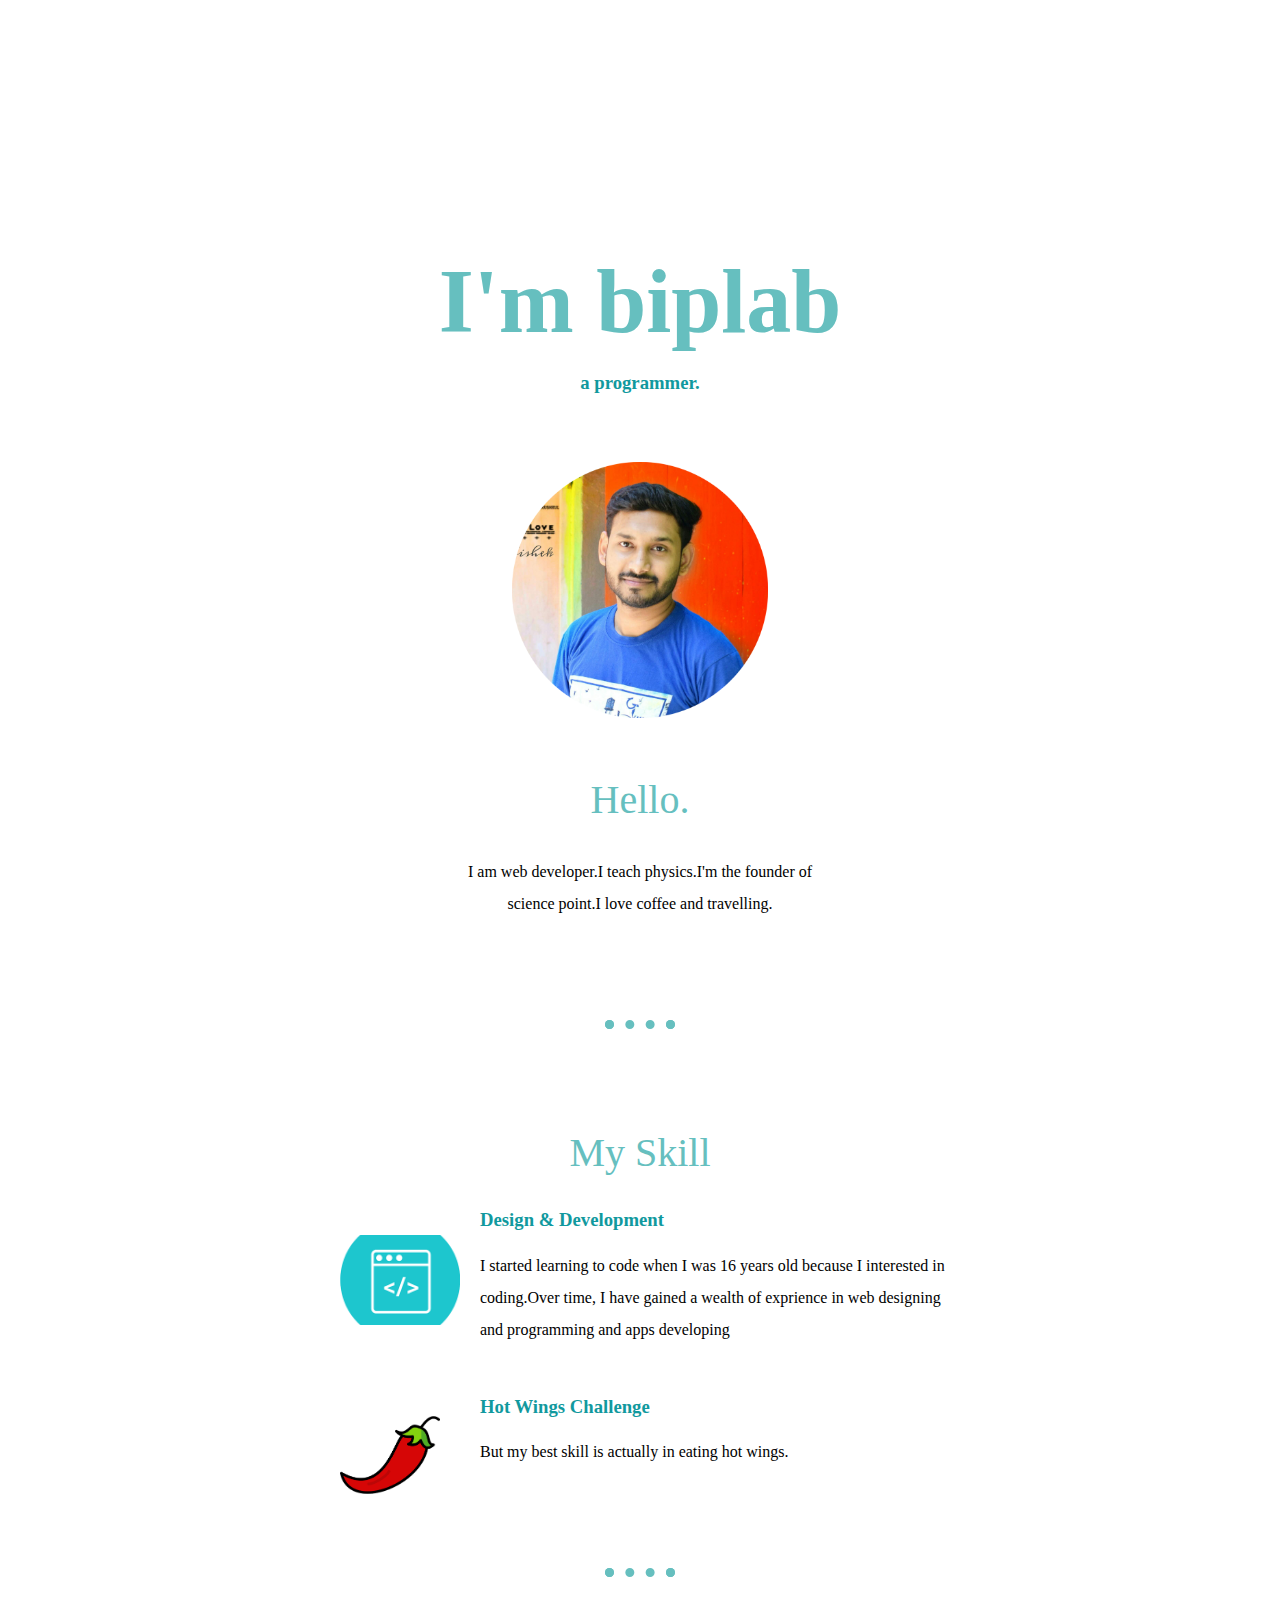
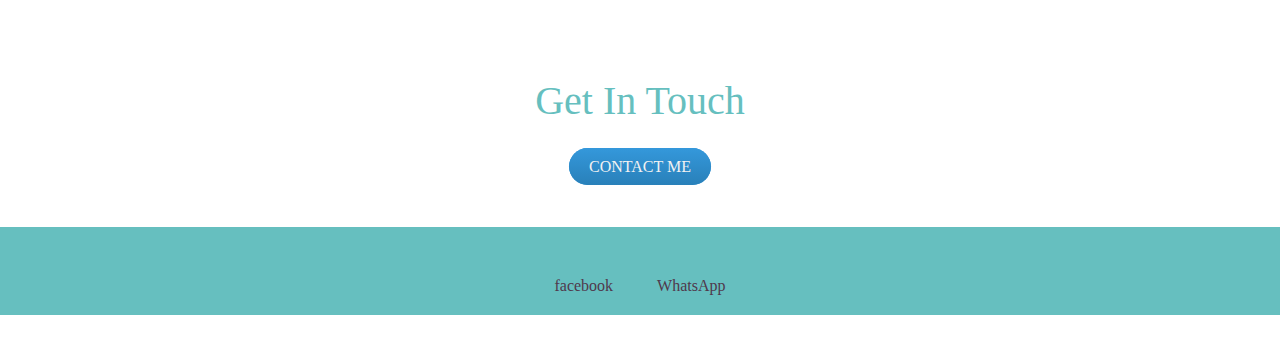
<file: index.html>
<!DOCTYPE html>
<html>
<head>
	<meta charset="utf-8">
	<meta name="viewport" content="width=device-width, initial-scale=1">
	<title>biplab bala</title>
	<link rel="stylesheet" type="text/css" href="styles.css">

</head>
<body>
	<div class="top-container">
		
		<h1>I'm biplab</h1>
		<h3>a <span class="pro">pro</span>grammer.</h3>
		<img class="image" src="images/890.png" alt="my image">
		<h2>Hello.</h2>
		<p class="intro">I am web developer.I teach physics.I'm the founder of science point.I love coffee and travelling.</p>
    </div>
        <hr>

	   
	<div class="middle-container">
		</div class="skill">

	     <h2>My Skill</h2>
	       <div class="skill-row">
		       <img class="code-img" src="images/456.png" alt="code image"> 

		       <h3>Design & Development</h3>
		       <p>I started learning to code when I was 16 years old because I interested in coding.Over time, I have gained a wealth of exprience in web designing and programming and apps developing </p>
            </div>  
	       <div class="skill-row">
	      	    <img class="chilli-img" src="images/chilli.png" alt="chilli">
	   	        <h3>Hot Wings Challenge</h3>
	   	        <p>But my best skill is actually in eating hot wings.</p>
           </div>
        </div>
      
    </div>
    <hr>
     <div class="contact-me">
            <h2>Get In Touch</h2>
            <a class="btn" href="contact.html">CONTACT ME</a>
           
            
            
      </div>

   <div class="bottom-container">
   	   <a class="footer-link" href="https://www.facebook.com/profile.php?id=100005719127195">facebook</a>
   	   <a class="footer-link" href="contact.html">WhatsApp</a>


    </div>

</body>
</html>
</file>
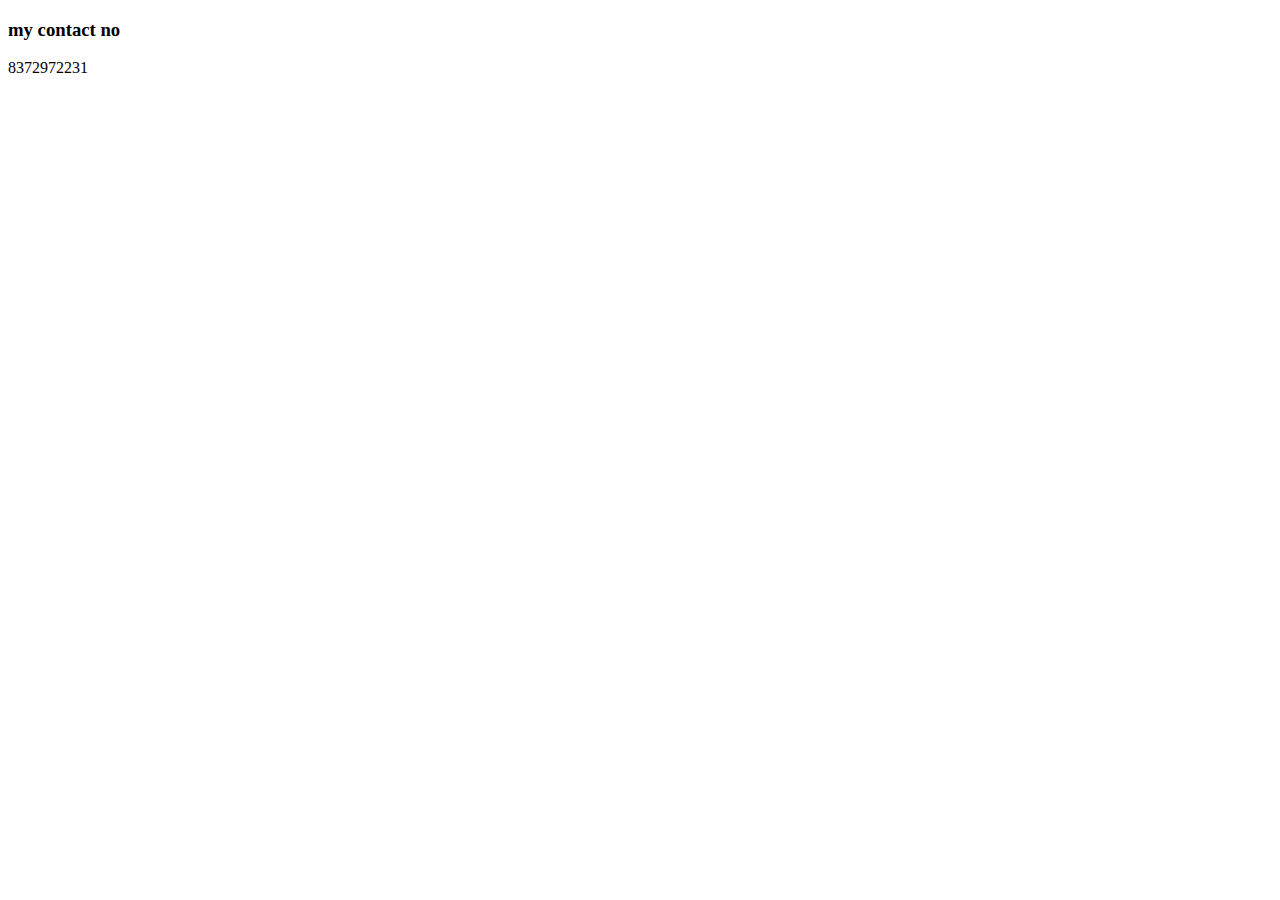
<file: contact.html>
<!DOCTYPE html>
<html>
<head>
	<meta charset="utf-8">
	<meta name="viewport" content="width=device-width, initial-scale=1">
	<title>contact me</title>

</head>
<body>
	<h3>my contact no</h3>
	<p>8372972231</p>

</body>
</html>
</file>
<file: styles.css>
body {

	color: 40514E;
	margin: 0;
	text-align: center;
	font-family: 'Merriweather' serif;

}
h1 {
	color: #66BFBF;
	font-size: 5.625rem;
    margin: 50px auto 0 auto;
	font-family: 'Sacramento', cursive;
	}


h2 {
	color: #66BFBF;
	font-family: 'Montserrat' sans-serif;
	font-size: 2.5rem;
	font-weight: normal;

}

h3 {
    color: #11999E;
    font-family: 'Montserrat' sans-serif;
}
p {
	line-height: 2;
}
 hr {
 	border: dotted #66BFBF 9px;
 	border-bottom: none;
 	width: 4%;
 	margin: 100px auto;

 }


.top-container {
	
	
	padding-top: 200px;
} 

.middle-container {

	
}

.bottom-container {
	padding-bottom: 20px;
	background-color: #66BFBF;
	padding: 50px 0 20px;
}
a {
	color: #50394c;
	font-family: 'Montserrat' sans-serif;
	margin: 10px 20px;
	text-decoration: none;
	
}
a:hover {
	color: #EAF6F6;
}

.image {
	padding-top: 50px;
	width: 20%;
	padding-bottom: 20PX;
}

.intro {
	width: 30%;
	margin: auto;
	
}
.skill-row {

	width: 50%;
	margin: 20px auto 50px auto;
	text-align: left;
	

}
.code-img {
	width: 120px;
	float: left;
	margin: 26px 20px auto;
}
.chilli-img {
	width: 100px;
	float: left;
	margin: 20px;
	margin-right: 40px;
	
}
.contact-me {
	height: 150px;

	
}
.footer-link {
	padding-bottom: 50px;
}

.btn {
  background: #3498db;
  background-image: -webkit-linear-gradient(top, #3498db, #2980b9);
  background-image: -moz-linear-gradient(top, #3498db, #2980b9);
  background-image: -ms-linear-gradient(top, #3498db, #2980b9);
  background-image: -o-linear-gradient(top, #3498db, #2980b9);
  background-image: linear-gradient(to bottom, #3498db, #2980b9);
  -webkit-border-radius: 28;
  -moz-border-radius: 28;
  border-radius: 28px;
  font-family: 'Montserrat' sans-serif;
  color: #f2f2f2;
  padding: 10px 20px 10px 20px;
  text-decoration: none;
}

.btn:hover {
  background: #3cb0fd;
  background-image: -webkit-linear-gradient(top, #3cb0fd, #3498db);
  background-image: -moz-linear-gradient(top, #3cb0fd, #3498db);
  background-image: -ms-linear-gradient(top, #3cb0fd, #3498db);
  background-image: -o-linear-gradient(top, #3cb0fd, #3498db);
  background-image: linear-gradient(to bottom, #3cb0fd, #3498db);
  text-decoration: none;
}
</file>
